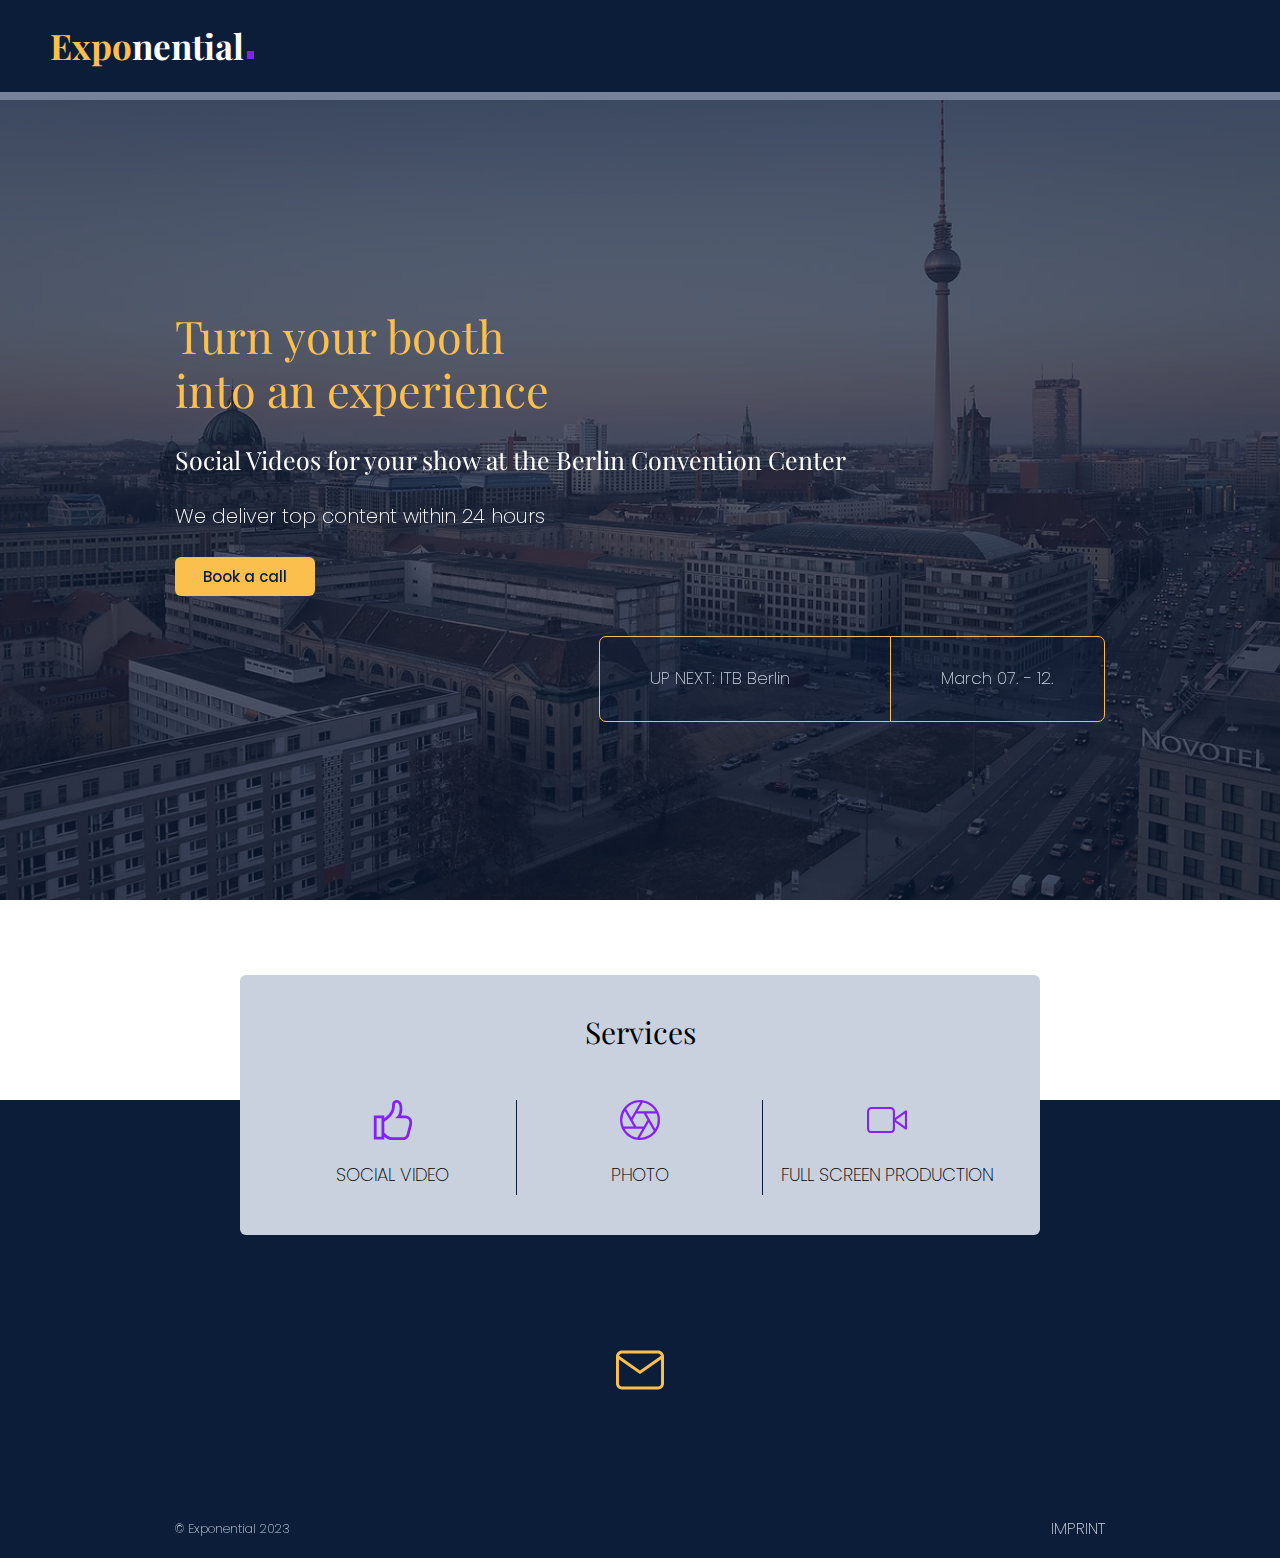
<file: index.html>
<!DOCTYPE html>
<html lang="en">
  <head>
    <meta charset="UTF-8" />
    <meta http-equiv="X-UA-Compatible" content="IE=edge" />
    <meta name="viewport" content="width=device-width, initial-scale=1.0" />
    <!-- css -->
    <link rel="stylesheet" href="style/normalize.css" />
    <link rel="stylesheet" href="style/main.css" />
    <!-- fonts => poppins and playfair display -->
    <link rel="preconnect" href="https://fonts.googleapis.com" />
    <link rel="preconnect" href="https://fonts.gstatic.com" crossorigin />
    <link
      href="https://fonts.googleapis.com/css2?family=Playfair+Display:wght@400;500;600;700;800&family=Poppins:wght@100;200;300;400;500;600;700&display=swap"
      rel="stylesheet"
    />
    <title>Home | Expo final</title>
  </head>
  <body>
    <div class="background"></div>
    <main>
      <header>
        <a href="./" class="logo">Expo<span>nential</span></a>
      </header>
      <div class="theContent">
        <section class="container main">
          <div class="content">
            <div class="text">
              <h1>Turn your booth<br />into an experience</h1>
              <p>Social Videos for your show at the Berlin Convention Center</p>
              <p class="side">We deliver top content within 24 hours</p>
              <a
                href="mailto:contact@ludwigreuter.com"
                target="_self"
                class="button"
                >Book a call</a
              >
            </div>
            <div class="date">
              <span> UP NEXT: ITB Berlin</span>
              <span>March 07. - 12. </span>
            </div>
          </div>
        </section>
        <section class="services">
          <article class="services_card">
            <h2>Services</h2>
            <div class="services_holder">
              <div class="service">
                <svg
                  preserveAspectRatio="xMidYMid meet"
                  data-bbox="42 39.499 116 121"
                  viewBox="42 39.499 116 121"
                  height="200"
                  width="200"
                  xmlns="http://www.w3.org/2000/svg"
                  data-type="color"
                  role="presentation"
                  aria-hidden="true"
                  aria-labelledby="svgcid--m5bczl-r3cppj"
                >
                  <defs>
                    <style>
                      #comp-lecnibsr svg [data-color="1"] {
                        fill: #9013fe;
                      }
                    </style>
                  </defs>
                  <title id="svgcid--m5bczl-r3cppj"></title>
                  <g>
                    <path
                      d="M153.456 94.317c-3.926-5.122-9.922-7.943-16.878-7.943h-12.117c4.984-10.908 5.154-26.807 1.188-36.237-2.887-6.862-7.829-10.638-13.919-10.638-1.652 0-3.381.29-5.14.855-8.689 2.802-9.015 9.724-9.303 15.83-.42 8.874-1.056 21.923-23.628 38.773v-8.465H42v72.826h31.66v-9.008c5.418 4.908 13.13 10.189 21.245 10.189h36.611c7.637 0 15.169-5.777 17.152-13.15l8.222-30.59c2.272-8.452 1.021-16.634-3.434-22.442zm-88.219 56.579H50.423V94.92h14.814v55.976zm83.517-36.324l-8.222 30.592c-.989 3.685-5.201 6.911-9.015 6.911H94.905c-7.958 0-17.306-9.198-21.245-13.896v-32.876c30.727-20.874 31.546-38.253 32.042-48.721.304-6.46.663-7.302 3.472-8.211.922-.297 1.784-.447 2.557-.447 2.555 0 4.622 1.844 6.152 5.48 4.2 9.986 2.012 27.905-4.183 34.236l-7.003 7.157h29.88c4.339 0 7.865 1.605 10.192 4.644 2.849 3.716 3.572 9.227 1.985 15.131z"
                      fill="#2F54DD"
                      data-color="1"
                    ></path>
                  </g>
                </svg>
                <p>social video</p>
              </div>
              <div class="service">
                <svg
                  preserveAspectRatio="xMidYMid meet"
                  data-bbox="29.5 29.501 141 141"
                  viewBox="29.5 29.501 141 141"
                  height="200"
                  width="200"
                  xmlns="http://www.w3.org/2000/svg"
                  data-type="shape"
                  role="presentation"
                  aria-hidden="true"
                  aria-labelledby="svgcid--lcstvf-8064fm"
                >
                  <title id="svgcid--lcstvf-8064fm"></title>
                  <g>
                    <path
                      d="M157.14 141.222c8.394-11.603 13.36-25.839 13.36-41.222a70.078 70.078 0 0 0-5.724-27.801 3.959 3.959 0 0 0-.415-.917C154.417 49.085 133.333 32.939 108.255 30a4.079 4.079 0 0 0-.619-.079 71.086 71.086 0 0 0-7.636-.42c-22.998 0-43.456 11.072-56.333 28.163a3.98 3.98 0 0 0-.807 1.115C34.466 70.381 29.5 84.617 29.5 100a70.087 70.087 0 0 0 5.724 27.802c.103.325.237.634.415.917 9.923 22.15 30.94 38.272 55.948 41.262.311.077.626.118.939.12 2.457.26 4.949.4 7.474.4 22.998 0 43.456-11.073 56.333-28.163.334-.331.611-.704.807-1.116zm-3.4-9.36L122.29 77.4h35.964A62.146 62.146 0 0 1 162.5 100a62.114 62.114 0 0 1-8.76 31.862zm-40.687-9.262H86.948L73.897 99.999 86.947 77.4h26.106l13.051 22.601-13.051 22.599zm41.413-53.2h-62.9l17.999-31.168c19.279 2.974 35.667 14.797 44.901 31.168zM100 37.5c.248 0 .492.016.739.019L69.278 92.001l-17.971-31.12C62.772 46.638 80.335 37.5 100 37.5zM46.26 68.138 77.71 122.6H41.746A62.146 62.146 0 0 1 37.5 100a62.114 62.114 0 0 1 8.76-31.862zm-.726 62.462h39.094l.015.001.015-.001h23.776l-17.999 31.168c-19.279-2.974-35.667-14.797-44.901-31.168zM100 162.5c-.248 0-.492-.016-.739-.019l31.462-54.482 17.971 31.12C137.228 153.362 119.665 162.5 100 162.5z"
                    ></path>
                  </g>
                </svg>
                <p>photo</p>
              </div>
              <div class="service">
                <svg
                  preserveAspectRatio="xMidYMid meet"
                  data-bbox="23 49.5 153.999 101"
                  viewBox="23 49.5 153.999 101"
                  height="200"
                  width="200"
                  xmlns="http://www.w3.org/2000/svg"
                  data-type="color"
                  role="presentation"
                  aria-hidden="true"
                  aria-labelledby="svgcid-murmtw88u9y8"
                >
                  <defs>
                    <style>
                      #comp-lecnibt71 svg [data-color="1"] {
                        fill: #9013fe;
                      }
                    </style>
                  </defs>
                  <title id="svgcid-murmtw88u9y8"></title>
                  <g>
                    <path
                      d="M174.829 63.229a3.999 3.999 0 0 0-4.155.303l-40.128 28.691V66.786c0-9.531-7.749-17.286-17.273-17.286h-73C30.748 49.5 23 57.255 23 66.786v66.428c0 9.531 7.748 17.286 17.272 17.286h73c9.524 0 17.273-7.755 17.273-17.286v-25.437l40.128 28.691a3.999 3.999 0 0 0 6.326-3.254V66.786a3.996 3.996 0 0 0-2.17-3.557zm-52.283 69.985c0 5.12-4.16 9.286-9.273 9.286h-73c-5.113 0-9.272-4.166-9.272-9.286V66.786c0-5.12 4.159-9.286 9.272-9.286h73c5.113 0 9.273 4.166 9.273 9.286v66.428zM169 125.437L133.423 100 169 74.563v50.874z"
                      fill="#000001"
                      data-color="1"
                    ></path>
                  </g>
                </svg>
                <p>full screen production</p>
              </div>
            </div>
          </article>
          <a
            href="mailto:contact@ludwigreuter.com"
            target="_self"
            class="emailIcon"
          >
            <svg
              data-bbox="20 35 159.999 130"
              viewBox="0 0 200 200"
              height="200"
              width="200"
              xmlns="http://www.w3.org/2000/svg"
              data-type="shape"
            >
              <g>
                <path
                  d="M160.062 165H39.936C28.942 165 20 156.055 20 145.058V54.943C20.001 43.946 28.943 35 39.936 35h120.125c10.994 0 19.938 8.946 19.938 19.943v90.116c0 10.996-8.944 19.941-19.937 19.941zM39.936 44.845c-5.565 0-10.093 4.53-10.093 10.098v90.116c0 5.568 4.528 10.097 10.093 10.097h120.125c5.567 0 10.095-4.529 10.095-10.097V54.943c0-5.568-4.528-10.098-10.095-10.098H39.936z"
                ></path>
                <path
                  d="M100 112.433a4.914 4.914 0 0 1-2.822-.89L22.1 58.975a4.922 4.922 0 0 1 5.643-8.065L100 101.502l72.257-50.591a4.922 4.922 0 0 1 5.643 8.065l-75.078 52.567a4.914 4.914 0 0 1-2.822.89z"
                ></path>
              </g>
            </svg>
          </a>
        </section>
        <footer>
          <div class="container">
            <small>&copy; Exponential 2023</small>
            <a class="imprint" id="imprint">IMPRINT</a>
          </div>
        </footer>
      </div>
    </main>
    <script src="./js/main.js"></script>
  </body>
</html>
</file>
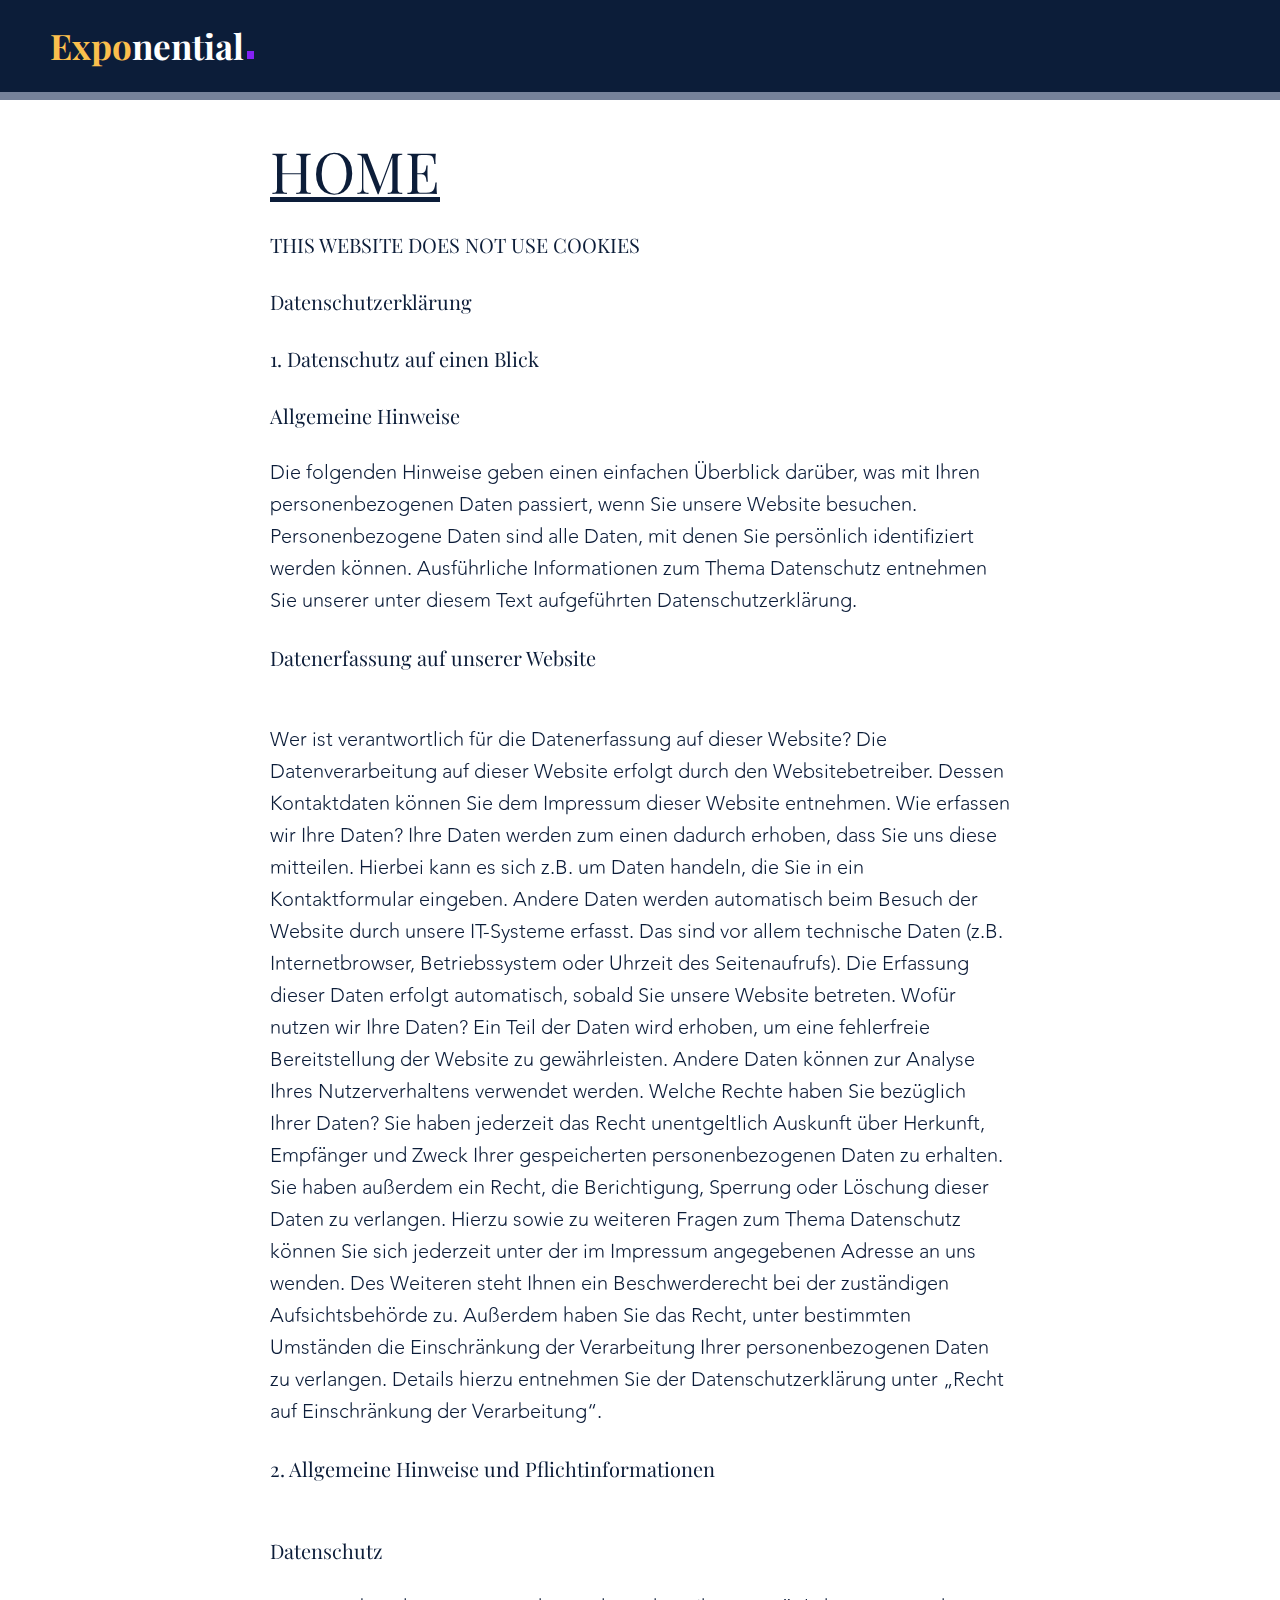
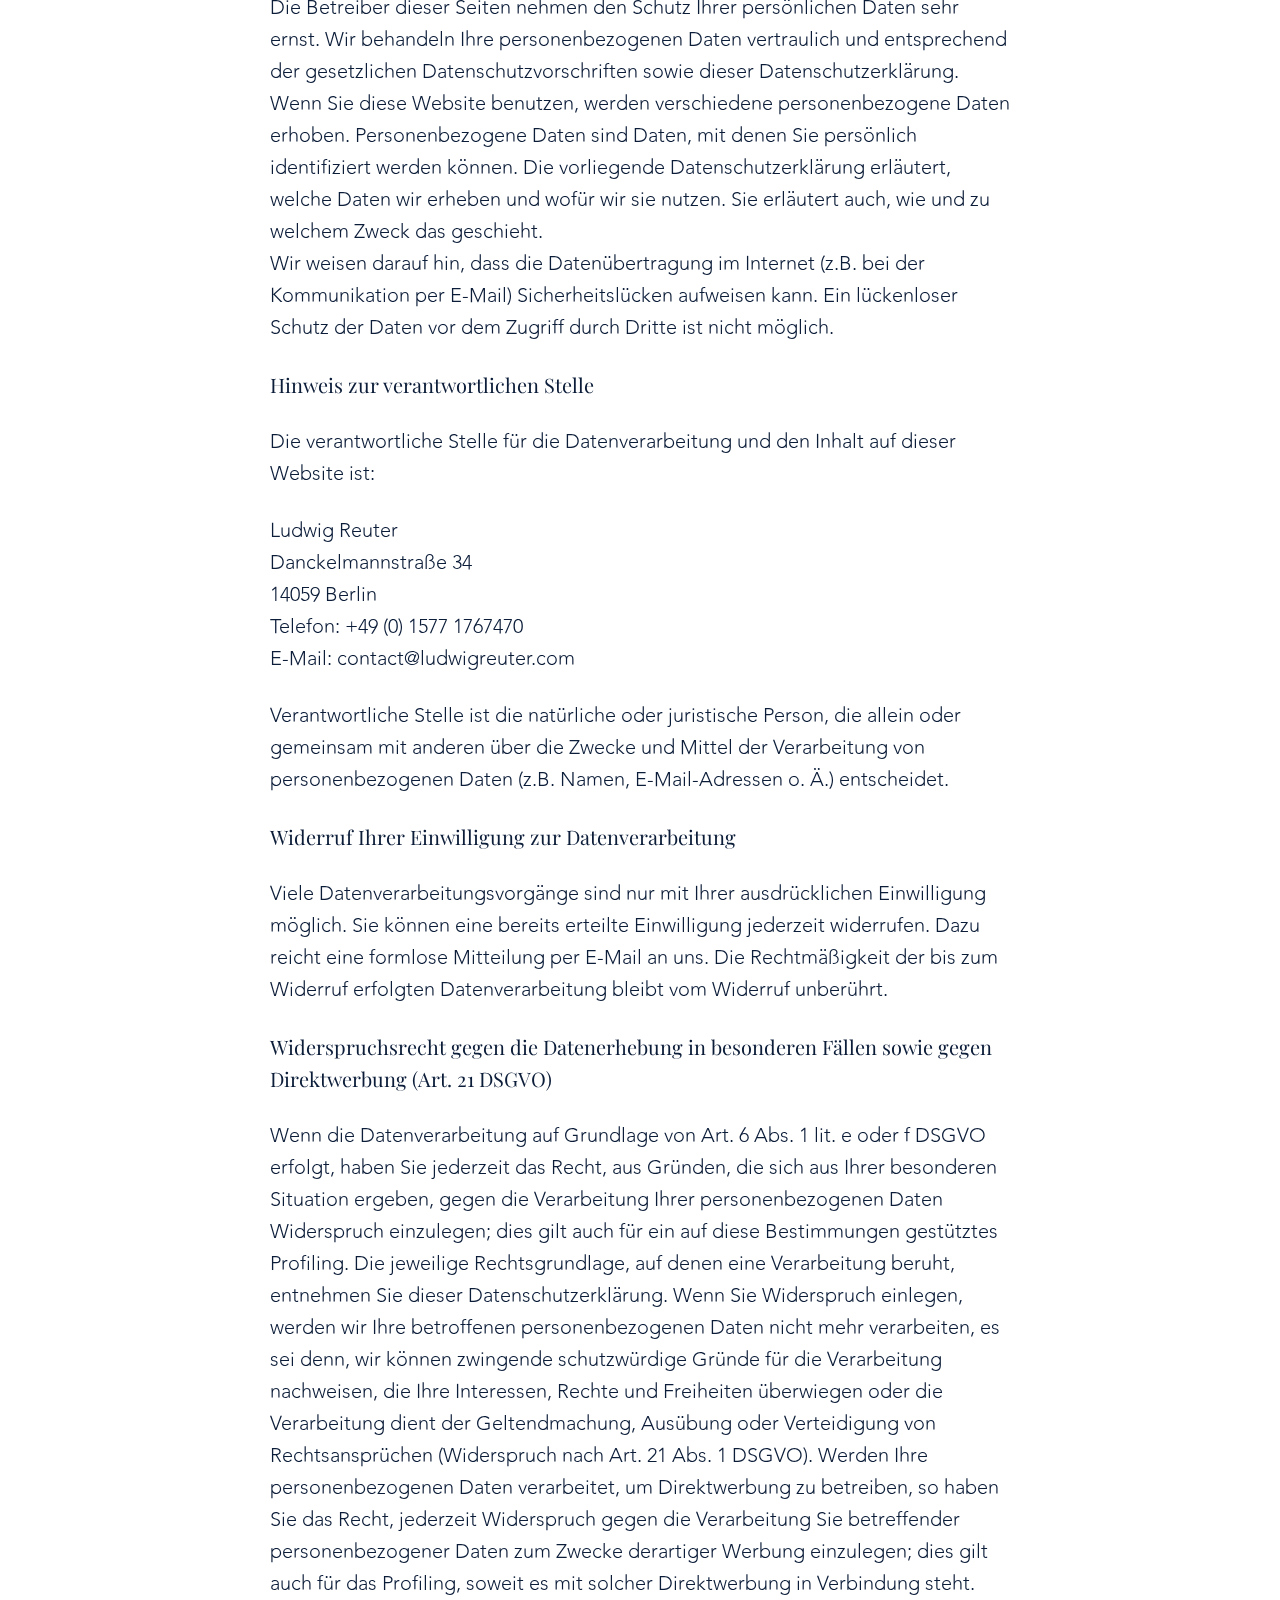
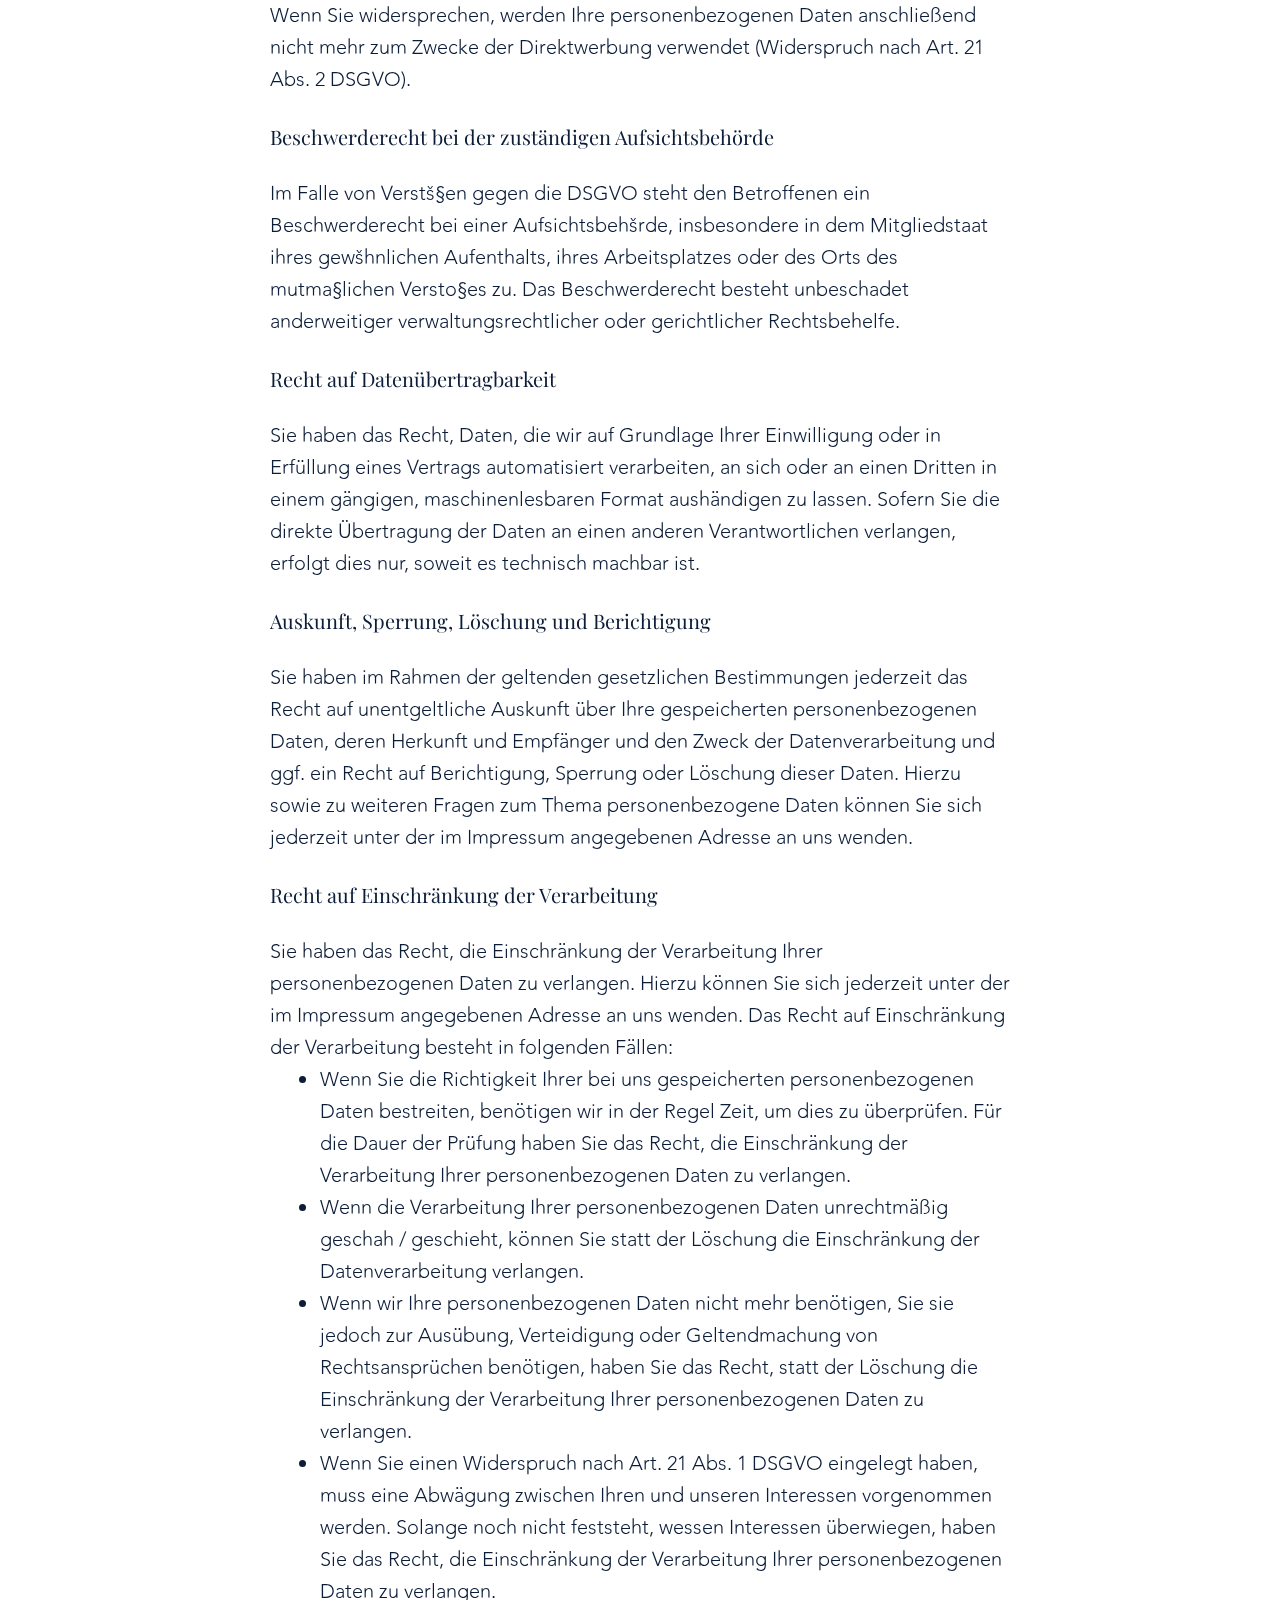
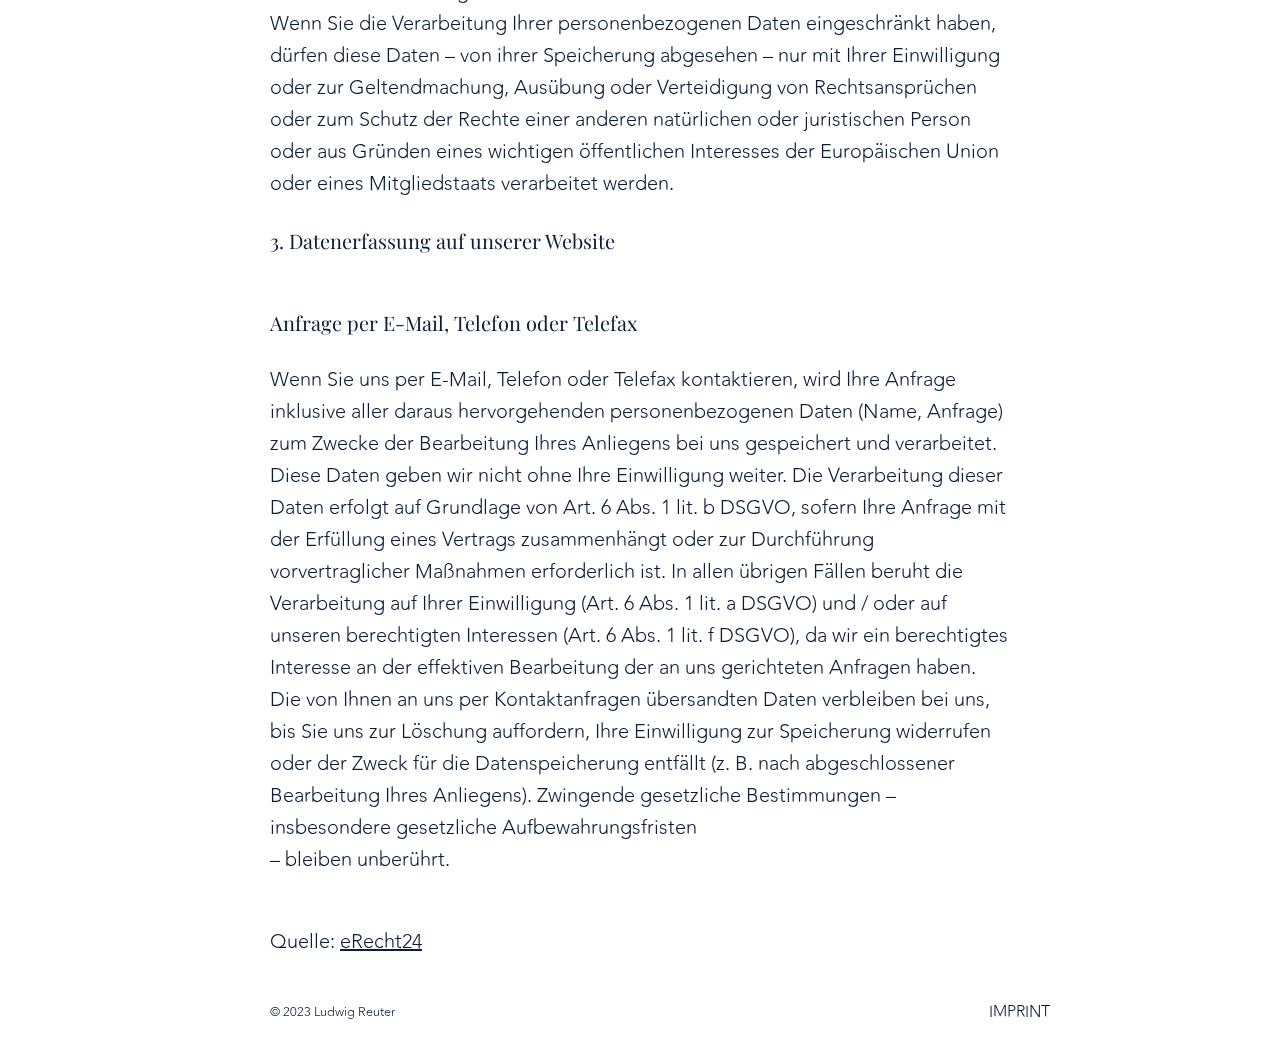
<file: imprint/index.html>
<!DOCTYPE html>
<html lang="en">
  <head>
    <meta charset="UTF-8" />
    <meta http-equiv="X-UA-Compatible" content="IE=edge" />
    <meta name="viewport" content="width=device-width, initial-scale=1.0" />
    <!-- css -->
    <link rel="stylesheet" href="../style/normalize.css" />
    <link rel="stylesheet" href="../style/main.css" />
    <link rel="stylesheet" href="../style/imprint.css" />
    <!-- fonts => poppins and playfair display -->
    <link rel="preconnect" href="https://fonts.googleapis.com" />
    <link rel="preconnect" href="https://fonts.gstatic.com" crossorigin />
    <link
      href="https://fonts.googleapis.com/css2?family=Playfair+Display:wght@400;500;600;700;800&family=Poppins:wght@100;200;300;400;500;600;700&display=swap"
      rel="stylesheet"
    />
    <title>Home | Expo final</title>
  </head>
  <body>
    <div class="background"></div>

    <main id="imprint">
      <header>
        <a class="logo goHome">Expo<span class="goHome">nential</span></a>
      </header>
      <section class="container man" id="mainContent">
        <h1><a id="goHome" class="goHome">Home</a></h1>
        <div class="text">
          <div class="break">
            <p class="title">THIS WEBSITE DOES NOT USE COOKIES</p>
            <p class="title">Datenschutzerklärung</p>
            <p class="title">1. Datenschutz auf einen Blick</p>
            <p class="title">Allgemeine Hinweise</p>
            <p>
              Die folgenden Hinweise geben einen einfachen Überblick darüber,
              was mit Ihren personenbezogenen Daten passiert, wenn Sie unsere
              Website besuchen. Personenbezogene Daten sind alle Daten, mit
              denen Sie persönlich identifiziert werden können. Ausführliche
              Informationen zum Thema Datenschutz entnehmen Sie unserer unter
              diesem Text aufgeführten Datenschutzerklärung.
            </p>
            <p class="title">Datenerfassung auf unserer Website</p>
          </div>
          <div class="break">
            <p>
              Wer ist verantwortlich für die Datenerfassung auf dieser Website?
              Die Datenverarbeitung auf dieser Website erfolgt durch den
              Websitebetreiber. Dessen Kontaktdaten können Sie dem Impressum
              dieser Website entnehmen. Wie erfassen wir Ihre Daten? Ihre Daten
              werden zum einen dadurch erhoben, dass Sie uns diese mitteilen.
              Hierbei kann es sich z.B. um Daten handeln, die Sie in ein
              Kontaktformular eingeben. Andere Daten werden automatisch beim
              Besuch der Website durch unsere IT-Systeme erfasst. Das sind vor
              allem technische Daten (z.B. Internetbrowser, Betriebssystem oder
              Uhrzeit des Seitenaufrufs). Die Erfassung dieser Daten erfolgt
              automatisch, sobald Sie unsere Website betreten. Wofür nutzen wir
              Ihre Daten? Ein Teil der Daten wird erhoben, um eine fehlerfreie
              Bereitstellung der Website zu gewährleisten. Andere Daten können
              zur Analyse Ihres Nutzerverhaltens verwendet werden. Welche Rechte
              haben Sie bezüglich Ihrer Daten? Sie haben jederzeit das Recht
              unentgeltlich Auskunft über Herkunft, Empfänger und Zweck Ihrer
              gespeicherten personenbezogenen Daten zu erhalten. Sie haben
              außerdem ein Recht, die Berichtigung, Sperrung oder Löschung
              dieser Daten zu verlangen. Hierzu sowie zu weiteren Fragen zum
              Thema Datenschutz können Sie sich jederzeit unter der im Impressum
              angegebenen Adresse an uns wenden. Des Weiteren steht Ihnen ein
              Beschwerderecht bei der zuständigen Aufsichtsbehörde zu. Außerdem
              haben Sie das Recht, unter bestimmten Umständen die Einschränkung
              der Verarbeitung Ihrer personenbezogenen Daten zu verlangen.
              Details hierzu entnehmen Sie der Datenschutzerklärung unter „Recht
              auf Einschränkung der Verarbeitung“.
            </p>
            <p class="title">2. Allgemeine Hinweise und Pflichtinformationen</p>
          </div>
          <div class="break">
            <p class="title">Datenschutz</p>
            <p class="within">
              Die Betreiber dieser Seiten nehmen den Schutz Ihrer persönlichen
              Daten sehr ernst. Wir behandeln Ihre personenbezogenen Daten
              vertraulich und entsprechend der gesetzlichen
              Datenschutzvorschriften sowie dieser Datenschutzerklärung.
            </p>
            <p class="within">
              Wenn Sie diese Website benutzen, werden verschiedene
              personenbezogene Daten erhoben. Personenbezogene Daten sind Daten,
              mit denen Sie persönlich identifiziert werden können. Die
              vorliegende Datenschutzerklärung erläutert, welche Daten wir
              erheben und wofür wir sie nutzen. Sie erläutert auch, wie und zu
              welchem Zweck das geschieht.
            </p>
            <p>
              Wir weisen darauf hin, dass die Datenübertragung im Internet (z.B.
              bei der Kommunikation per E-Mail) Sicherheitslücken aufweisen
              kann. Ein lückenloser Schutz der Daten vor dem Zugriff durch
              Dritte ist nicht möglich.
            </p>
            <p class="title">Hinweis zur verantwortlichen Stelle</p>
            <p>
              Die verantwortliche Stelle für die Datenverarbeitung und den
              Inhalt auf dieser Website ist:
            </p>
            <p class="within">Ludwig Reuter</p>
            <p class="within">Danckelmannstraße 34</p>
            <p class="within">14059 Berlin</p>
            <p class="within">Telefon: +49 (0) 1577 1767470</p>
            <p>E-Mail: contact@ludwigreuter.com</p>
            <p>
              Verantwortliche Stelle ist die natürliche oder juristische Person,
              die allein oder gemeinsam mit anderen über die Zwecke und Mittel
              der Verarbeitung von personenbezogenen Daten (z.B. Namen,
              E-Mail-Adressen o. Ä.) entscheidet.
            </p>
            <p class="title">
              Widerruf Ihrer Einwilligung zur Datenverarbeitung
            </p>
            <p>
              Viele Datenverarbeitungsvorgänge sind nur mit Ihrer ausdrücklichen
              Einwilligung möglich. Sie können eine bereits erteilte
              Einwilligung jederzeit widerrufen. Dazu reicht eine formlose
              Mitteilung per E-Mail an uns. Die Rechtmäßigkeit der bis zum
              Widerruf erfolgten Datenverarbeitung bleibt vom Widerruf
              unberührt.
            </p>
            <p class="title">
              Widerspruchsrecht gegen die Datenerhebung in besonderen Fällen
              sowie gegen Direktwerbung (Art. 21 DSGVO)
            </p>
            <p>
              Wenn die Datenverarbeitung auf Grundlage von Art. 6 Abs. 1 lit. e
              oder f DSGVO erfolgt, haben Sie jederzeit das Recht, aus Gründen,
              die sich aus Ihrer besonderen Situation ergeben, gegen die
              Verarbeitung Ihrer personenbezogenen Daten Widerspruch einzulegen;
              dies gilt auch für ein auf diese Bestimmungen gestütztes
              Profiling. Die jeweilige Rechtsgrundlage, auf denen eine
              Verarbeitung beruht, entnehmen Sie dieser Datenschutzerklärung.
              Wenn Sie Widerspruch einlegen, werden wir Ihre betroffenen
              personenbezogenen Daten nicht mehr verarbeiten, es sei denn, wir
              können zwingende schutzwürdige Gründe für die Verarbeitung
              nachweisen, die Ihre Interessen, Rechte und Freiheiten überwiegen
              oder die Verarbeitung dient der Geltendmachung, Ausübung oder
              Verteidigung von Rechtsansprüchen (Widerspruch nach Art. 21 Abs. 1
              DSGVO). Werden Ihre personenbezogenen Daten verarbeitet, um
              Direktwerbung zu betreiben, so haben Sie das Recht, jederzeit
              Widerspruch gegen die Verarbeitung Sie betreffender
              personenbezogener Daten zum Zwecke derartiger Werbung einzulegen;
              dies gilt auch für das Profiling, soweit es mit solcher
              Direktwerbung in Verbindung steht. Wenn Sie widersprechen, werden
              Ihre personenbezogenen Daten anschließend nicht mehr zum Zwecke
              der Direktwerbung verwendet (Widerspruch nach Art. 21 Abs. 2
              DSGVO).
            </p>
            <p class="title">
              Beschwerderecht bei der zuständigen Aufsichtsbehörde
            </p>
            <p>
              Im Falle von Verstš§en gegen die DSGVO steht den Betroffenen ein
              Beschwerderecht bei einer Aufsichtsbehšrde, insbesondere in dem
              Mitgliedstaat ihres gewšhnlichen Aufenthalts, ihres Arbeitsplatzes
              oder des Orts des mutma§lichen Versto§es zu. Das Beschwerderecht
              besteht unbeschadet anderweitiger verwaltungsrechtlicher oder
              gerichtlicher Rechtsbehelfe.
            </p>
            <p class="title">Recht auf Datenübertragbarkeit</p>
            <p>
              Sie haben das Recht, Daten, die wir auf Grundlage Ihrer
              Einwilligung oder in Erfüllung eines Vertrags automatisiert
              verarbeiten, an sich oder an einen Dritten in einem gängigen,
              maschinenlesbaren Format aushändigen zu lassen. Sofern Sie die
              direkte Übertragung der Daten an einen anderen Verantwortlichen
              verlangen, erfolgt dies nur, soweit es technisch machbar ist.
            </p>
            <p class="title">Auskunft, Sperrung, Löschung und Berichtigung</p>
            <p>
              Sie haben im Rahmen der geltenden gesetzlichen Bestimmungen
              jederzeit das Recht auf unentgeltliche Auskunft über Ihre
              gespeicherten personenbezogenen Daten, deren Herkunft und
              Empfänger und den Zweck der Datenverarbeitung und ggf. ein Recht
              auf Berichtigung, Sperrung oder Löschung dieser Daten. Hierzu
              sowie zu weiteren Fragen zum Thema personenbezogene Daten können
              Sie sich jederzeit unter der im Impressum angegebenen Adresse an
              uns wenden.
            </p>
            <p class="title">Recht auf Einschränkung der Verarbeitung</p>
            <p class="within">
              Sie haben das Recht, die Einschränkung der Verarbeitung Ihrer
              personenbezogenen Daten zu verlangen. Hierzu können Sie sich
              jederzeit unter der im Impressum angegebenen Adresse an uns
              wenden. Das Recht auf Einschränkung der Verarbeitung besteht in
              folgenden Fällen:
            </p>
            <ul>
              <li>
                Wenn Sie die Richtigkeit Ihrer bei uns gespeicherten
                personenbezogenen Daten bestreiten, benötigen wir in der Regel
                Zeit, um dies zu überprüfen. Für die Dauer der Prüfung haben Sie
                das Recht, die Einschränkung der Verarbeitung Ihrer
                personenbezogenen Daten zu verlangen.
              </li>
              <li>
                Wenn die Verarbeitung Ihrer personenbezogenen Daten unrechtmäßig
                geschah / geschieht, können Sie statt der Löschung die
                Einschränkung der Datenverarbeitung verlangen.
              </li>
              <li>
                Wenn wir Ihre personenbezogenen Daten nicht mehr benötigen, Sie
                sie jedoch zur Ausübung, Verteidigung oder Geltendmachung von
                Rechtsansprüchen benötigen, haben Sie das Recht, statt der
                Löschung die Einschränkung der Verarbeitung Ihrer
                personenbezogenen Daten zu verlangen.
              </li>
              <li>
                Wenn Sie einen Widerspruch nach Art. 21 Abs. 1 DSGVO eingelegt
                haben, muss eine Abwägung zwischen Ihren und unseren Interessen
                vorgenommen werden. Solange noch nicht feststeht, wessen
                Interessen überwiegen, haben Sie das Recht, die Einschränkung
                der Verarbeitung Ihrer personenbezogenen Daten zu verlangen.
              </li>
            </ul>
            <p>
              Wenn Sie die Verarbeitung Ihrer personenbezogenen Daten
              eingeschränkt haben, dürfen diese Daten – von ihrer Speicherung
              abgesehen – nur mit Ihrer Einwilligung oder zur Geltendmachung,
              Ausübung oder Verteidigung von Rechtsansprüchen oder zum Schutz
              der Rechte einer anderen natürlichen oder juristischen Person oder
              aus Gründen eines wichtigen öffentlichen Interesses der
              Europäischen Union oder eines Mitgliedstaats verarbeitet werden.
            </p>
            <p class="title">3. Datenerfassung auf unserer Website</p>
          </div>
          <div class="break">
            <p class="title">Anfrage per E-Mail, Telefon oder Telefax</p>
            <p class="within">
              Wenn Sie uns per E-Mail, Telefon oder Telefax kontaktieren, wird
              Ihre Anfrage inklusive aller daraus hervorgehenden
              personenbezogenen Daten (Name, Anfrage) zum Zwecke der Bearbeitung
              Ihres Anliegens bei uns gespeichert und verarbeitet. Diese Daten
              geben wir nicht ohne Ihre Einwilligung weiter. Die Verarbeitung
              dieser Daten erfolgt auf Grundlage von Art. 6 Abs. 1 lit. b DSGVO,
              sofern Ihre Anfrage mit der Erfüllung eines Vertrags zusammenhängt
              oder zur Durchführung vorvertraglicher Maßnahmen erforderlich ist.
              In allen übrigen Fällen beruht die Verarbeitung auf Ihrer
              Einwilligung (Art. 6 Abs. 1 lit. a DSGVO) und / oder auf unseren
              berechtigten Interessen (Art. 6 Abs. 1 lit. f DSGVO), da wir ein
              berechtigtes Interesse an der effektiven Bearbeitung der an uns
              gerichteten Anfragen haben.
            </p>
            <p class="within">
              Die von Ihnen an uns per Kontaktanfragen übersandten Daten
              verbleiben bei uns, bis Sie uns zur Löschung auffordern, Ihre
              Einwilligung zur Speicherung widerrufen oder der Zweck für die
              Datenspeicherung entfällt (z. B. nach abgeschlossener Bearbeitung
              Ihres Anliegens). Zwingende gesetzliche Bestimmungen –
              insbesondere gesetzliche Aufbewahrungsfristen
            </p>
            <p>– bleiben unberührt.</p>
          </div>
          <div class="break">
            <p style="user-select: none">Quelle: <span>eRecht24</span></p>
            <footer>
              <div class="container">
                <small style="user-select: none"
                  >&copy; 2023 Ludwig Reuter</small
                >
                <a id="imprint">imprint</a>
              </div>
            </footer>
          </div>
        </div>
      </section>
    </main>
    <!-- include javascript files -->
    <script src="../js/imprint.js"></script>
  </body>
</html>
</file>
<file: style/main.css>
@font-face {
  font-family: "avenir-light";
  src: url(../fonts/Avenir\ Light.ttf) format(truetype);
}

/* variables */
:root {
  --primary: 251, 191, 77;
  --secondary: 12, 29, 57;
  --alt: #76829a;
  --gray: 201, 209, 222;
}

/* START Global styles */
* {
  margin: 0;
  padding: 0;
  box-sizing: border-box;
}

ul {
  list-style: none;
  padding: 0;
  margin: 0;
}
a {
  text-decoration: none;
  color: unset;
  cursor: pointer;
}
/* removes blue highlight when clicking links (on mobile) */
input,
textarea,
button,
select,
a,
* {
  -webkit-tap-highlight-color: rgba(0, 0, 0, 0);
}

html {
  scroll-behavior: smooth;
}

.container {
  padding: 0 20px;
  margin: 0 auto;
}
/* Set fixed with to the elements */
@media (min-width: 768px) {
  .container {
    width: 700px;
  }
}
/* Medium */
@media (min-width: 992px) {
  .container {
    width: 900px;
  }
}
/* Large */
@media (min-width: 1200px) {
  .container {
    width: 970px;
  }
}

/* layout */

body {
  font-family: "Poppins", sans-serif;
}

.background {
  position: fixed;
  height: 100vh;
  width: 100%;
  z-index: -5;
  background-image: url(../assets/bg-horizontal.webp);
  background-repeat: no-repeat;
  background-size: cover;
  background-position: center;
  transition: 300ms ease;
  -webkit-transition: 300ms ease;
  -moz-transition: 300ms ease;
  -ms-transition: 300ms ease;
  -o-transition: 300ms ease;
}
.background::after {
  content: "";
  position: absolute;
  width: 100%;
  height: 100%;
  top: 0;
  left: 0;
  background-color: rgba(var(--secondary), 0.7);
}
img {
  min-width: 100%;
}
.theContent {
  transition: 200ms ease;
  -webkit-transition: 200ms ease;
  -moz-transition: 200ms ease;
  -ms-transition: 200ms ease;
  -o-transition: 200ms ease;
  animation: fadeIn 1s ease forwards;
  -webkit-animation: fadeIn 1s ease forwards;
}
section {
  transition: 200ms ease;
  -webkit-transition: 200ms ease;
  -moz-transition: 200ms ease;
  -ms-transition: 200ms ease;
  -o-transition: 200ms ease;
}
main > header {
  height: 100px;
  width: 100%;
  position: fixed;
  z-index: 2;
  background-color: rgba(var(--secondary));
  top: 0;
  left: 0;
  border-bottom: 8px solid var(--alt);
  display: flex;
  align-items: center;
  padding: 0 50px;
}
main > header .logo {
  position: relative;
  font-size: 35px;
  font-family: "Playfair Display", serif;
  font-weight: bold;
  color: rgba(var(--primary));
}
main > header .logo span {
  color: #fff;
}
main > header .logo::after {
  content: "";
  width: 7px;
  height: 8px;
  position: absolute;
  background-color: #8421f4;
  bottom: 7px;
  right: -10px;
}

section.main {
  min-height: 100vh;
  display: flex;
  justify-content: flex-start;
  align-items: center;
  margin-bottom: 200px;
}
section.main .content {
  width: 100%;
}
section.main .date {
  width: 100%;
  display: flex;
  align-items: center;
  justify-content: flex-end;
}

section.main h1 {
  font-family: "Playfair Display", serif;
  font-size: 45px;
  color: rgba(var(--primary));
  font-weight: 400;
  line-height: 1.2;
}
section.main p {
  font-family: "Playfair Display", serif;
  font-size: 25px;
  color: #fff;
  margin-bottom: 30px;
}
section.main p.side {
  font-size: 20px;
  font-family: "Poppins", sans-serif;
  font-weight: 200;
  margin-bottom: 40px;
}
section.main .content {
  display: flex;
  flex-direction: column;
  margin-top: 100px;
}

section.main .date {
  align-self: flex-end;
  border: 1px solid rgba(var(--primary));
  width: fit-content;
  align-self: flex-end;
  color: rgba(var(--gray));
  font-weight: 200;
  font-size: 17px;
  display: flex;
  gap: 100px;
  background-color: rgba(var(--secondary), 0.3);
  padding: 0 50px;
  border-radius: 7px;
  -webkit-border-radius: 7px;
  -moz-border-radius: 7px;
  -ms-border-radius: 7px;
  -o-border-radius: 7px;
  margin-top: 50px;
}
section.main .date span:last-child {
  padding: 32px 50px;
  padding-right: 0;
  height: 100%;
  border-left: 1px solid rgba(var(--primary));
}
.button {
  background-color: rgba(var(--primary));
  padding: 9px 28px;
  border-radius: 6px;
  font-size: 15px;
  font-weight: 500;
  color: rgba(var(--secondary));
  -webkit-border-radius: 6px;
  -moz-border-radius: 6px;
  -ms-border-radius: 6px;
  -o-border-radius: 6px;
  transition: 200ms ease;
  -webkit-transition: 200ms ease;
  -moz-transition: 200ms ease;
  -ms-transition: 200ms ease;
  -o-transition: 200ms ease;
}
.button:hover {
  background-color: rgba(var(--gray));
}
section.services {
  min-height: 400px;
  padding: 20px 0;
  background-color: rgba(var(--secondary));
  position: relative;
}
section.services h2 {
  font-size: 30px;
  font-family: "Playfair Display", serif;
  font-weight: 400;
}

.services_card {
  background-color: rgba(var(--gray));
  top: -125px;
  left: 50%;
  transform: translateX(-50%);
  position: absolute;
  -webkit-transform: translateX(-50%);
  -moz-transform: translateX(-50%);
  -ms-transform: translateX(-50%);
  -o-transform: translateX(-50%);
  padding: 40px 30px;
  border-radius: 6px;
  display: flex;
  flex-direction: column;
  align-items: center;
  justify-content: center;
  gap: 50px;
  -webkit-border-radius: 6px;
  -moz-border-radius: 6px;
  -ms-border-radius: 6px;
  -o-border-radius: 6px;
  width: 800px;
}
.services_holder {
  display: flex;
  align-items: center;
  justify-content: center;
  width: 100%;
}
.service {
  font-weight: 200;
  font-size: 18px;
  text-transform: uppercase;
  flex-grow: 1;
  display: flex;
  flex-direction: column;
  align-items: center;
  justify-content: center;
  text-align: center;
  gap: 25px;
  border-right: 1px solid rgba(var(--secondary));
  width: 33%;
}
.service p {
  height: 30px;
}
.service:last-child {
  border: none;
}

svg {
  max-width: 40px;
  height: fit-content;
  fill: #8421f4;
}
svg path {
  fill: #8421f4;
}
.emailIcon {
  position: absolute;
  top: 60%;
  left: 50%;
  transform: translateX(-50%);
  -webkit-transform: translateX(-50%);
  -moz-transform: translateX(-50%);
  -ms-transform: translateX(-50%);
  -o-transform: translateX(-50%);
  width: 60px;
  display: flex;
  align-items: center;
  justify-content: center;
  cursor: pointer;
}
.emailIcon svg {
  max-width: 100%;
}
.emailIcon svg path {
  fill: rgba(var(--primary));
  transition: 200ms ease;
  -webkit-transition: 200ms ease;
  -moz-transition: 200ms ease;
  -ms-transition: 200ms ease;
  -o-transition: 200ms ease;
}
.emailIcon:hover svg path {
  fill: #fff;
}
footer {
  background-color: rgba(var(--secondary));
  padding: 20px 0;
  transition: 200ms ease;
  -webkit-transition: 200ms ease;
  -moz-transition: 200ms ease;
  -ms-transition: 200ms ease;
  -o-transition: 200ms ease;
}
footer .container {
  display: flex;
  align-items: center;
  justify-content: space-between;
  color: rgba(var(--gray));
  font-weight: 200;
}
/* fonts */
/* 
font-family: 'Playfair Display', serif;
font-family: 'Poppins', sans-serif;
font-family: 'avenir-light', sans-serif;
*/
@media screen and (max-width: 992px) {
  section.main .date {
    align-self: flex-start;
  }
  .services_card {
    width: 650px;
  }
}
@media screen and (max-width: 767px) {
  main > header {
    padding: 0 15px;
    border-width: 5px;
  }
  main .service {
    font-size: 12px;
    border: none;
  }
  section.main {
    margin-bottom: 50px;
  }

  main > header .logo {
    font-size: 32px;
  }
  section.main h1 {
    font-size: 28px;
  }
  section.main p {
    font-size: 15px;
    line-height: 1.3;
  }
  section.main p.side {
    font-size: 13px;
  }
  section.main .text {
    display: flex;
    flex-direction: column;
    align-self: center;
  }
  section.services h2 {
    font-size: 22px;
  }
  .button {
    font-size: 12px;
    align-self: center;
    margin-top: 40px;
    padding: 15px 30px;
  }
  svg {
    max-width: 25px;
  }
  section.main .date {
    display: none;
  }
  .background {
    background-image: url(../assets/bg-verical.webp);
    transition: 200ms ease;
    -webkit-transition: 200ms ease;
    -moz-transition: 200ms ease;
    -ms-transition: 200ms ease;
    -o-transition: 200ms ease;
  }
  .services_card {
    padding: 15px;
  }
  .services_card {
    width: 70%;
  }
  section.services {
    min-height: 200px;
  }
  footer {
    padding-top: 30px;
  }
  section.main .content {
    margin-top: 0;
  }
}
@media screen and (max-width: 450px) {
  .services_card {
    width: 90%;
  }
}

@keyframes fadeIn {
  0% {
    opacity: 0;
  }
  100% {
    opacity: 1;
  }
}
</file>
<file: style/imprint.css>
/* variables */

:root {
  --primary: 251, 191, 77;
  --secondary: 12, 29, 57;
  --alt: #76829a;
  --gray: 201, 209, 222;
  --imprint-background: #fff;
}

/* Include fonts from fonts file */
@font-face {
  font-family: "avenir-light";
  src: url(../fonts/Avenir\ Light.ttf) format(truetype);
}
/* 
  --imprint-background: #14326f;
  --imprint-heading: #f09035;
  --imprint-text: #f8d365;
*/

.container {
  padding: 0 20px;
  margin: 0 auto;
}
/* Set fixed with to the elements */
@media (min-width: 768px) {
  .container {
    width: 700px;
  }
}
/* Medium */
@media (min-width: 992px) {
  .container {
    width: 780px;
  }
}
html {
  scroll-behavior: smooth;
  background-color: var(--imprint-background);
}

::-webkit-scrollbar {
  width: 2px;
}
/* Handle */
::-webkit-scrollbar-thumb {
  background-color: var(--special-color);
}
/* global */
body {
  background-color: var(--imprint-background);
  font-family: "avenir-light", sans-serif;
  font-weight: lighter;
}
main#imprint section {
  animation: fadeIn 1s ease forwards;
  -webkit-animation: fadeIn 1s ease forwards;
}
/* add transition to all elements for page transition */
section * {
  transition: 300ms ease;
  -webkit-transition: 300ms ease;
  -moz-transition: 300ms ease;
  -ms-transition: 300ms ease;
  -o-transition: 300ms ease;
}
section {
  z-index: 90;
  position: relative;
}
h1,
h2,
h3,
h4,
h5 {
  color: rgba(var(--secondary));
  font-family: "Playfair Display", sans-serif;
}
p {
  margin: 0 !important;
  max-width: unset !important;
  margin-bottom: 25px !important;
}
ul {
  list-style: unset;
  padding-left: 50px;
}
p,
ul li {
  color: rgba(var(--secondary)) !important;
  font-size: 20px;
  line-height: 1.6;
}
p.within {
  margin: 0 !important;
}
.break {
  margin-bottom: 50px;
}
/* layout */
.man {
  padding-top: 100px;
}
span {
  text-decoration: underline;
  color: rgba(var(--secondary));
}
h1 {
  font-weight: 400;
  font-size: 57px;
  text-transform: uppercase;
  text-align: left;
  text-decoration: underline;
  margin-bottom: 25px;
}

footer {
  padding: 0 !important;
  background-color: unset;
}
footer a {
  text-transform: uppercase;
}
a {
  cursor: pointer;
}
.break:last-child {
  margin: 0;
}
footer .container {
  display: flex;
  align-items: center;
  justify-content: space-between;
  padding: 20px 0;
  z-index: 5;
  color: rgba(var(--secondary)) !important;
}
.title {
  font-family: "playfair display";
}
.goHome {
  text-decoration: none;
}

.background {
  opacity: 0;
  z-index: 1;
}
/* responsive */

@media screen and (max-width: 767px) {
  .title {
    font-size: 17px;
  }
  p,
  ul li {
    font-size: 17px;
    line-height: 1.6;
  }
  ul {
    padding-left: 20px;
  }
  p {
    margin-bottom: 20px !important;
  }
  .break {
    margin-bottom: 40px;
  }
}
</file>
